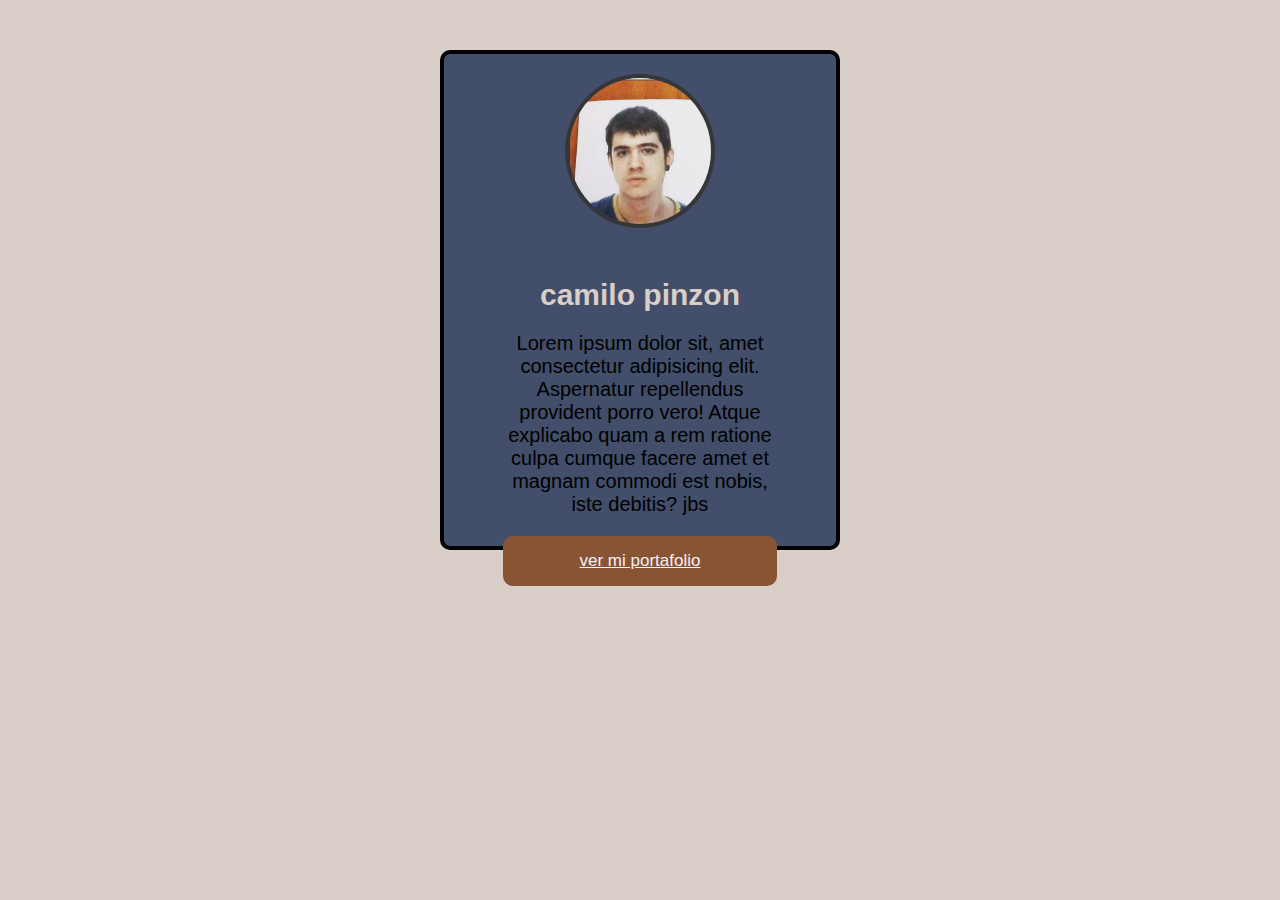
<file: evidencia_hoja_vida/index.html>
<!DOCTYPE html>
<html lang="en">
<head>
    <meta charset="UTF-8">
    <meta name="viewport" content="width=device-width, initial-scale=1.0">
    <title>hoja de vida</title>
    <link rel="stylesheet" href="./styles.css">
</head>
<body>
    <div class="card">
        <img src="./img/jsjsjsjs.jpg" alt="" class="img">
        <div class="contenedor">
            <h3 class="titulo">camilo pinzon</h3>
            <p class="parrafo">Lorem ipsum dolor sit, amet consectetur adipisicing elit. Aspernatur repellendus provident porro vero! 
            Atque explicabo quam a rem ratione culpa cumque facere amet et magnam commodi est nobis, iste debitis? jbs</p>
            <a href="" class="boton"> ver mi portafolio</a>
        </div>
    </div>
</body>
</html>
</file>
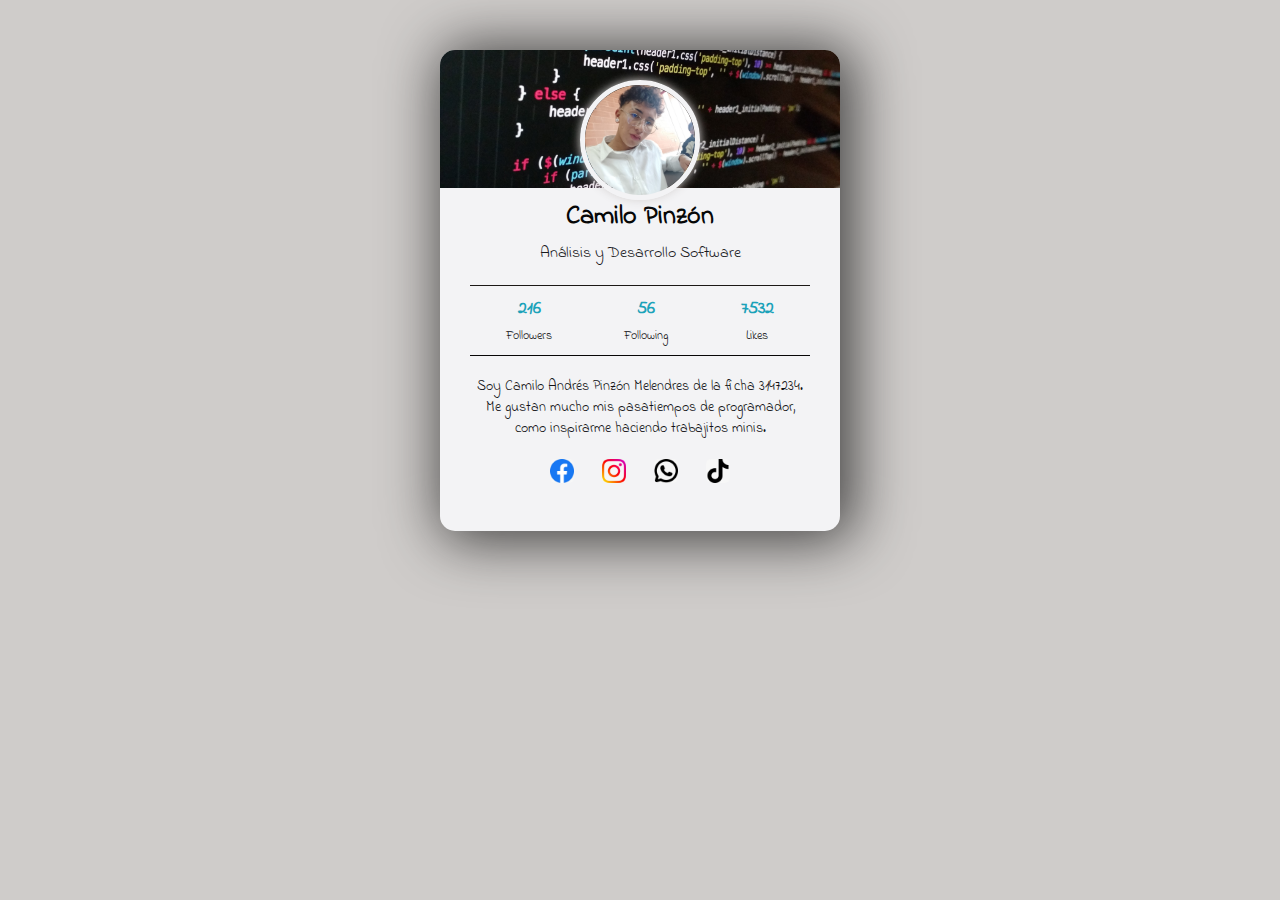
<file: Evidencia_hoja_vida_camilo/index.html>
<!DOCTYPE html>
<html lang="en">
<head>
    <meta charset="UTF-8">
    <meta name="viewport" content="width=device-width, initial-scale=1.0">
    <title>Tarjeta de perfil</title>
    <link rel="stylesheet" href="./styles.css">
    <link href="https://fonts.googleapis.com/css2?family=Indie+Flower&display=swap" rel="stylesheet">
</head>
<body>
  <div class="card">
    <div class="card-cabecera"></div>

    <img src="./Img/jajajaja.jpeg" alt="Foto de perfil" class="img-perfil">

    <div class="contenedor">
      <h3 class="titulo">Camilo Pinzón</h3>
      <p class="subtitulo">Análisis y Desarrollo Software</p>

      <div class="stats">
        <div>
          <h3>216</h3>
          <p>Followers</p>
        </div>
        <div>
          <h3>56</h3>
          <p>Following</p>
        </div>
        <div>
          <h3>7532</h3>
          <p>Likes</p>
        </div>
      </div>

      <p class="parrafo">Soy Camilo Andrés Pinzón Melendres de la ficha 3147234. Me gustan mucho mis pasatiempos de programador, como inspirarme haciendo trabajitos minis.</p>

      <div class="social-icons">
        <a href="https://www.facebook.com/share/1AVouwZNSE/"><img src="Img/facebook.jpeg" alt="Facebook"></a>
        <a href="https://www.instagram.com/__andressw_?igsh=dTc0aDlsMHRjMmM3"><img src="Img/instagram.jpeg" alt="Instagram"></a>
        <a href="#"><img src="Img/whatsapp.jpeg" alt="WhatsApp"></a>
        <a href="https://www.tiktok.com/@swac_a?_t=ZS-8wmsMDn5uHx&_r=1"><img src="Img/tik tok.jpeg" alt="TikTok"></a>
      </div>
    </div>
  </div>
</body>
</file>
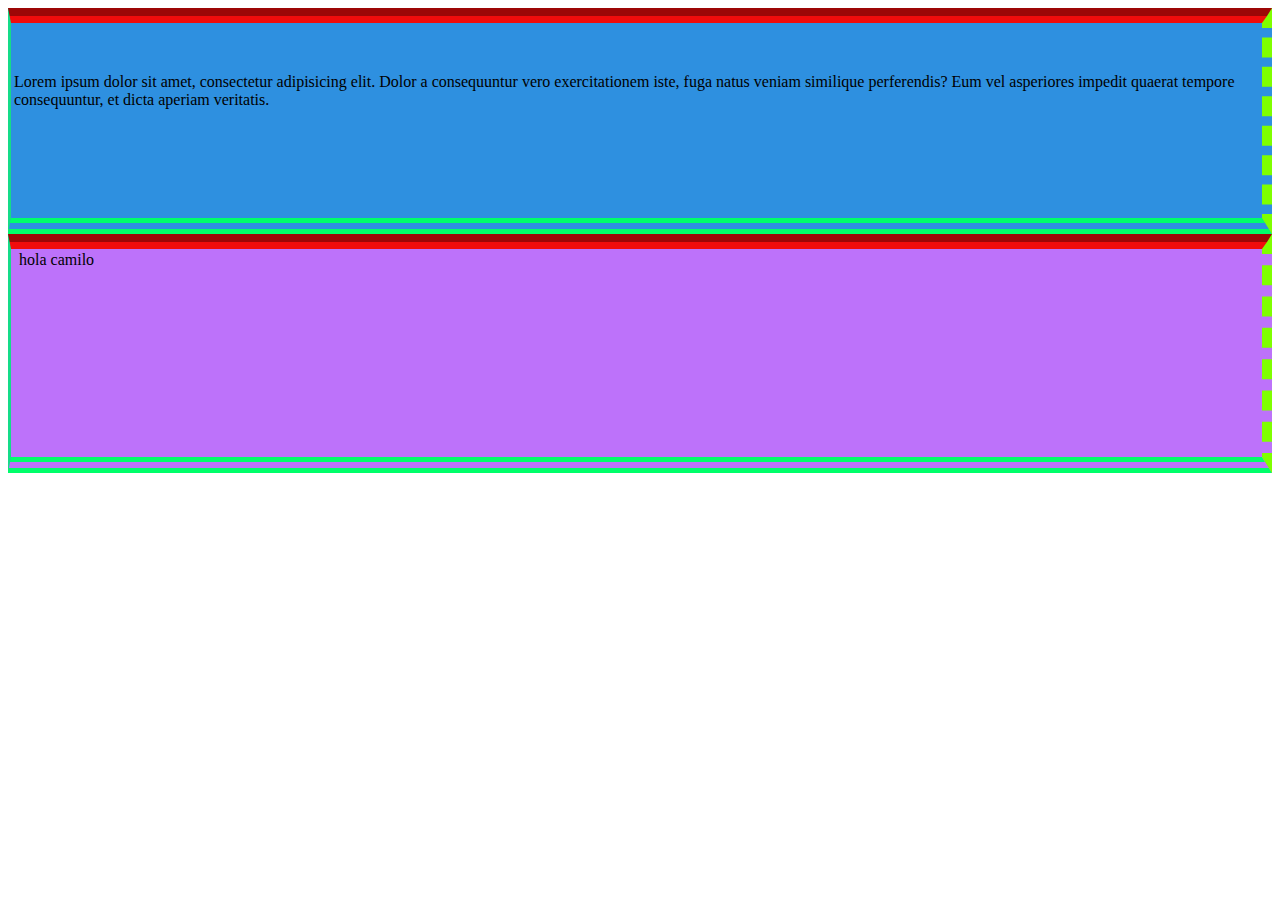
<file: practica1_box_model/index.html>
<!DOCTYPE html>
<html lang="en">
<head>
    <meta charset="UTF-8">
    <meta name="viewport" content="width=device-width, initial-scale=1.0">
    <title>trabajo 1</title>
    <link rel="stylesheet" href="./styles.css">
</head>
<body>
    <div class="box1 box">
        Lorem ipsum dolor sit amet, consectetur adipisicing elit. Dolor a consequuntur vero exercitationem iste, fuga natus veniam similique perferendis? Eum vel asperiores impedit quaerat tempore consequuntur, et dicta aperiam veritatis.
    </div>
    <div class="box2 box">hola camilo</div>
</body>
</html>
</file>
<file: evidencia_hoja_vida/styles.css>
/*stilos globales*/
* {
    margin: 0;
    padding: 0;
    box-sizing: border-box;
    font-family: Arial, Helvetica, sans-serif;
}
body {
    background-color: #DACFC8;
    color: #f2f2f7;
}
/*stilos de la card*/
/*auto:  hace una distribucion quitativa del espacio disponible*/
.card {
    border: #000000 4px solid;
    display: block;
    background-color: #424E6A;
    width: 400px;
    height: 500px;
    display: block;
    margin: 50px auto 10px auto;
    border-radius: 10px;
}
.img {
    display: block;
    width: 150px;
    height: auto;
    object-fit: cover;
    border-radius: 50%;
    border: 55px;
    margin: 20px auto;
    border: #363638 4px solid;
}
.contenedor{
    display: block;
    margin: 50px auto 20px;
    width: 70%;
    height: auto;
}
/*estilos del contenedor*/
.titulo {
    text-align: center;
    font-size: 30px;
    color: #DACFC8;
    margin: 10px auto 20px;
}
.parrafo {
    text-align: center;
    font-size: 20px;
    color: #000000;
    margin: 10px auto 20px;
    overflow: hidden;
}
/*estilos de los botones*/
.boton {
    display: block;
    width: 100%;
    height: 50px;
    background-color: #885434;
    color: #f2f2f7;
    padding: 15px;
    text-align: center;
    align-items: center;
    font-size: 17px;
    margin: 20px auto 10px;
    border-radius: 10px;
}
</file>
<file: Evidencia_hoja_vida_camilo/styles.css>
* {
    margin: 0;
    padding: 0;
    box-sizing: border-box;
    font-family: "Indie Flower", cursive;
}

body {
    background-color: #cfccca;
    color: #f2f2f7;
}

/* Card */
.card {
    background-color: #f3f3f5;
    width: 400px;
    margin: 50px auto;
    border-radius: 15px;
    overflow: hidden;
    text-align: center;
    box-shadow: 7px 3px 57px 6px rgba(9, 10, 10, 0.73);
    padding-bottom: 20px;
}

.card-cabecera {
  background-image: url('./Img/cabecera.jpg');
  background-size: cover;
  background-position: center;
}
.card-cabecera {
    width: 100%;
    height: 138px;
}
/* Imagen de perfil fuera de cabecera */
.img-perfil {
  width: 120px;
  height: 120px;
  border-radius: 50%;
  border: 5px solid #f3f3f5;
  object-fit: cover;
  position: absolute;
  top: 80px; 
  left: 50%;
  transform: translateX(-50%);
  box-shadow: 0 0 10px rgb(214, 211, 211);
}

/* Contenedor de info */
.contenedor {
    width: 85%;
    margin: 0 auto;
}

/* Nombre */
.titulo {
    font-size: 26px;
    color: #060707;
    margin: 10px 0 5px;
}

/* Cargo */
.subtitulo {
    font-size: 16px;
    color: #19191d;
    margin-bottom: 20px;
}

/* Estadísticas */
.stats {
    display: flex;
    justify-content: space-around;
    padding: 10px 0;
    border-top: 1px solid #1b1816;
    border-bottom: 1px solid #070606;
    margin-bottom: 20px;
}

.stats div h3 {
    font-size: 18px;
    color: #1ba2b9;
    margin-bottom: 5px;
}

.stats div p {
    font-size: 12px;
    color: #0b0b0e;
}

/* Descripción */
.parrafo {
    text-align: center;
    font-size: 14px;
    color: #101013;
    margin: 10px 0 20px;
    line-height: 1.5;
}

/* Botones sociales */
.social-icons {
    display: flex;
    justify-content: center;
    gap: 28px;
    margin-bottom: 20px;
}

.social-icons img {
    width: 24px;
    height: auto;
    border-radius: 5px;
    transition: transform 0.3s ease-in-out;
}

.social-icons a:hover img {
    transform: scale(1.3);
}
</file>
<file: practica1_box_model/styles.css>
/*box model: 
-display: block;
-solo funciona en elementos display block
-div la tiene por defecto
-funciona si las cajitas o los elementos tiene algun contenido
-comportamiento por defecto:
    -ocupa tdo el ancho de la pantalla 
    -altura depende del contenido
-como funciona:
    -los elementos tienen contenido
    -y tiene uun tamaño de contenido */

.box{
border-top-color: rgb(241, 12, 12); border-top-style: groove;
border-top-width: 15px;
border-right-color: chartreuse;
border-right-style: dashed;
border-right-width: 10px;
border-bottom-color: rgb(0, 255, 106);
border-bottom-style: double;
border-bottom-width: 16px;
border-left-color: rgb(20, 220, 137);
border-left-style: solid;
border-left-style: 17px;
}
.box1{
display: block;
padding: 50px 3px 45px;
background-color: rgb(46, 144, 224);
height: 100px;

}
.box2{
display: block;
padding: 2px 4px 6px 8px;
background-color: rgb(189, 114, 250);
height: 200px;
}
</file>
